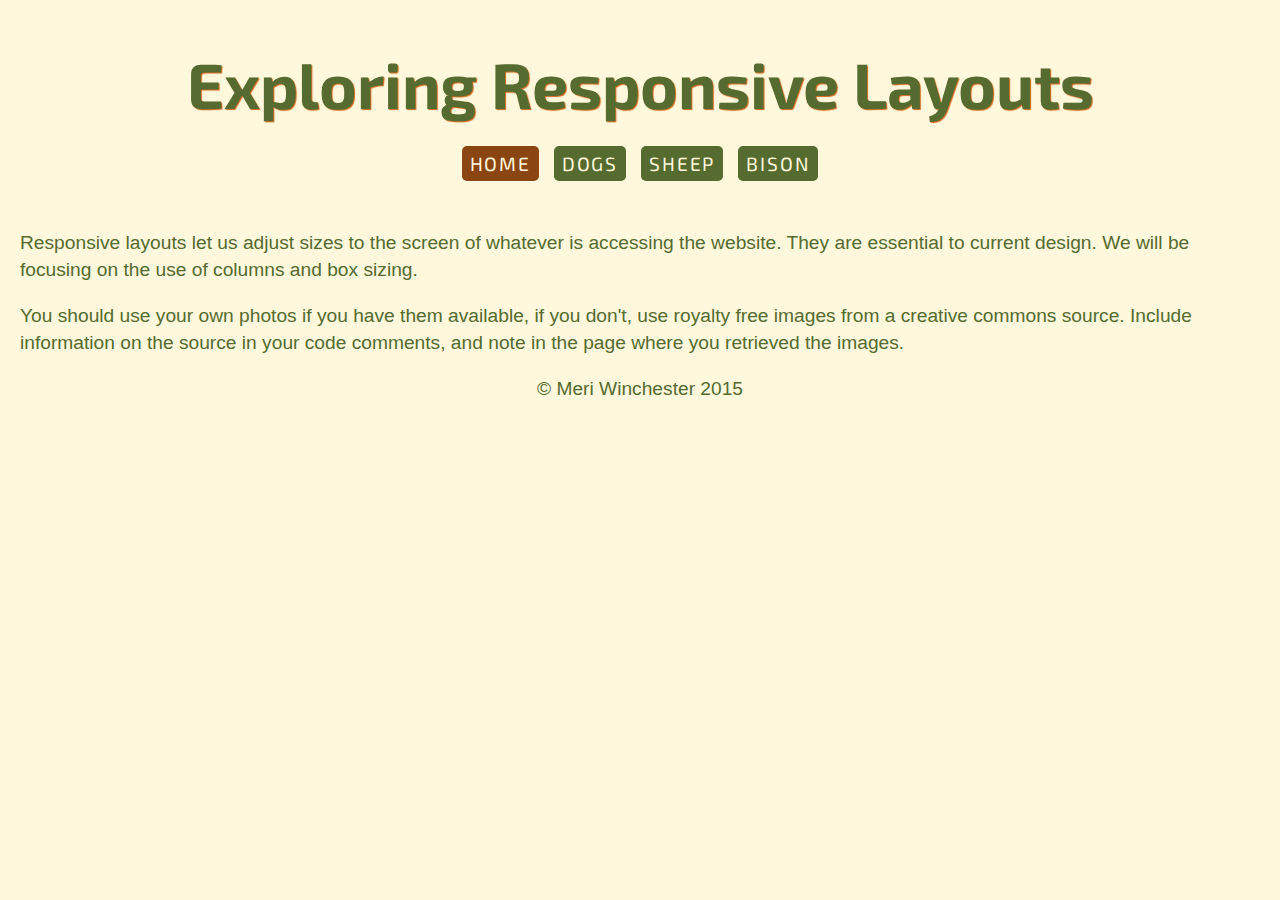
<file: index.html>
<!doctype html>
<html lang="en">

<head>
    <title>
        Exploring Layout
    </title>

    <link rel="stylesheet" href="styles.css">
</head>

<body>
    <div class="container">
        <header>

            <h1>Exploring Responsive Layouts</h1>

            <nav>
                <ul>
                    <li><a class="current" href="index.html">Home</a></li>
                    <li><a href="dogs.html">Dogs</a></li>
                    <li><a href="sheep.html">Sheep</a></li>
                    <li><a href="bison.html">Bison</a></li>
                </ul>
            </nav>

        </header>
        <main>

            <p>Responsive layouts let us adjust sizes to the screen of whatever is accessing the website. They are essential to current design. We will be focusing on the use of columns and box sizing.</p>
            <p>You should use your own photos if you have them available, if you don't, use royalty free images from a creative commons source. Include information on the source in your code comments, and note in the page where you retrieved the images.</p>


        </main>
        <footer>

            <p>&copy; Meri Winchester 2015</p>

        </footer>
    </div>
</body>

</html>
</file>
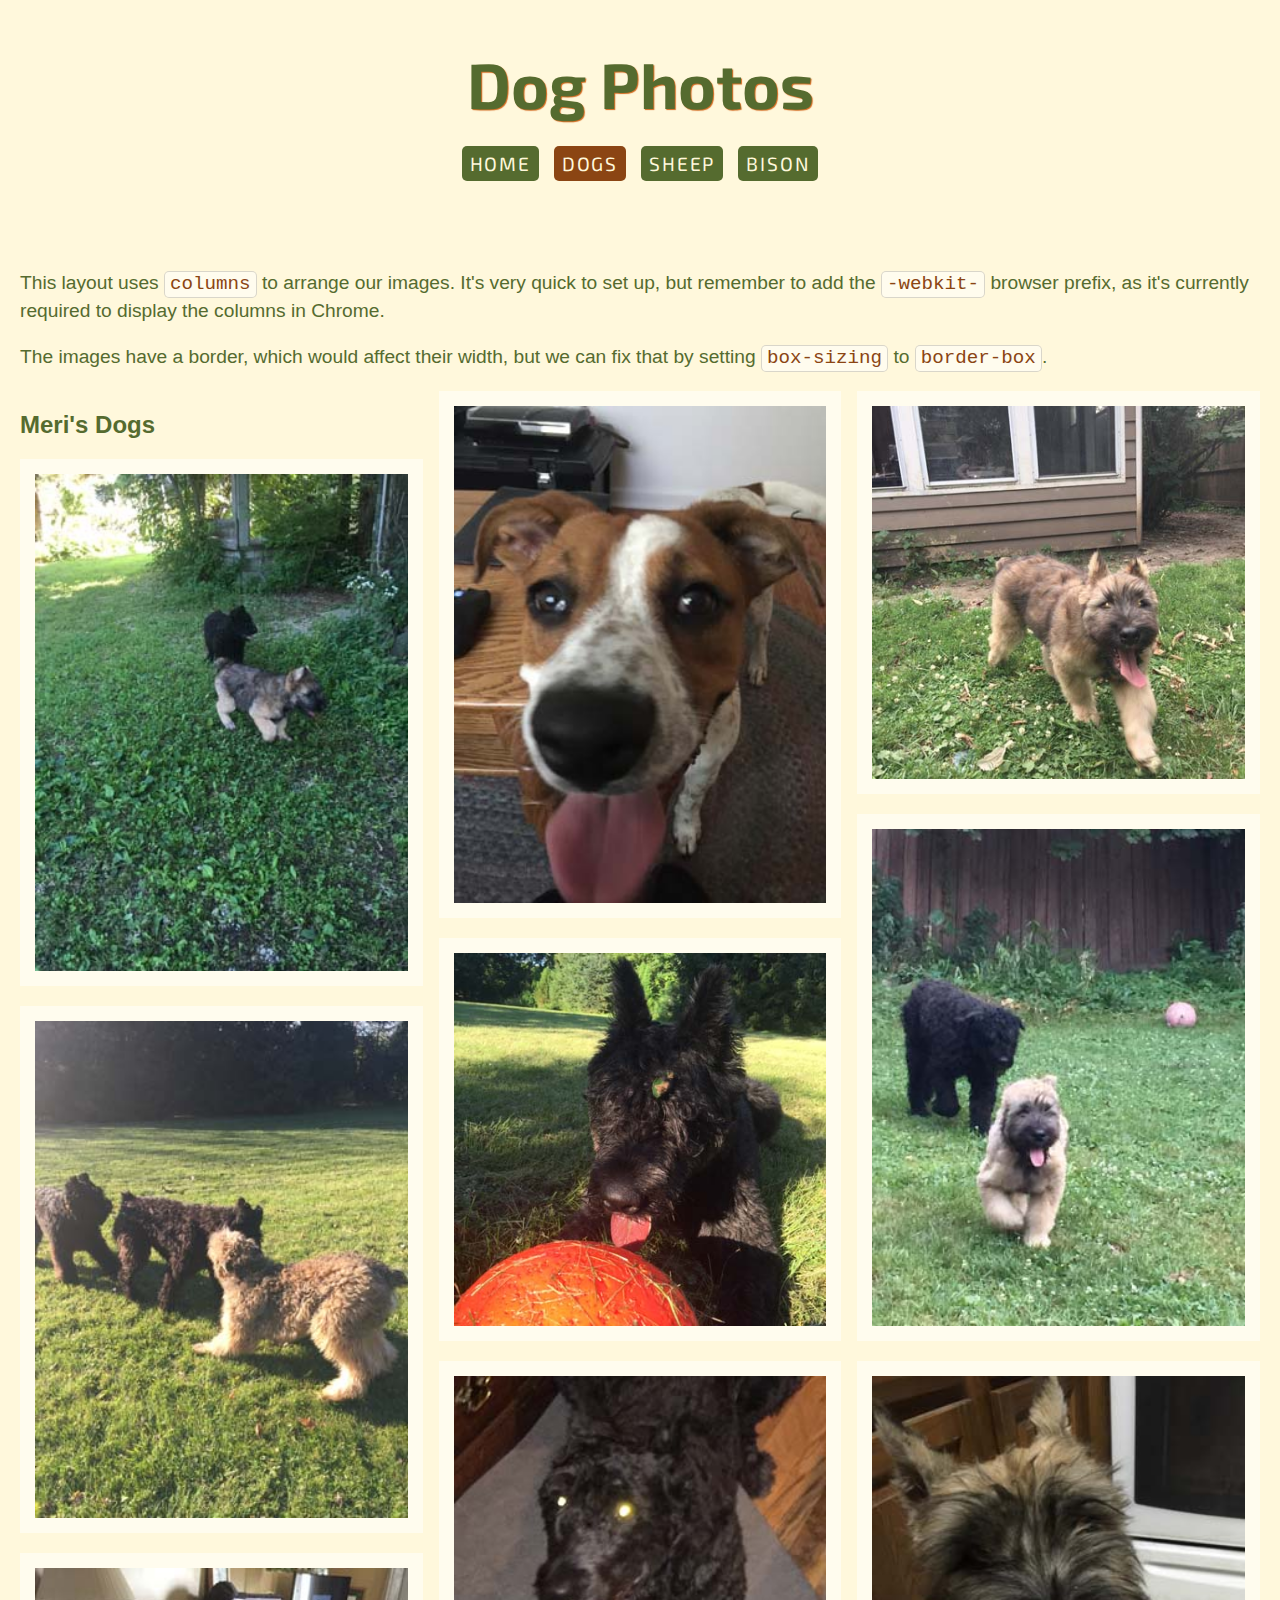
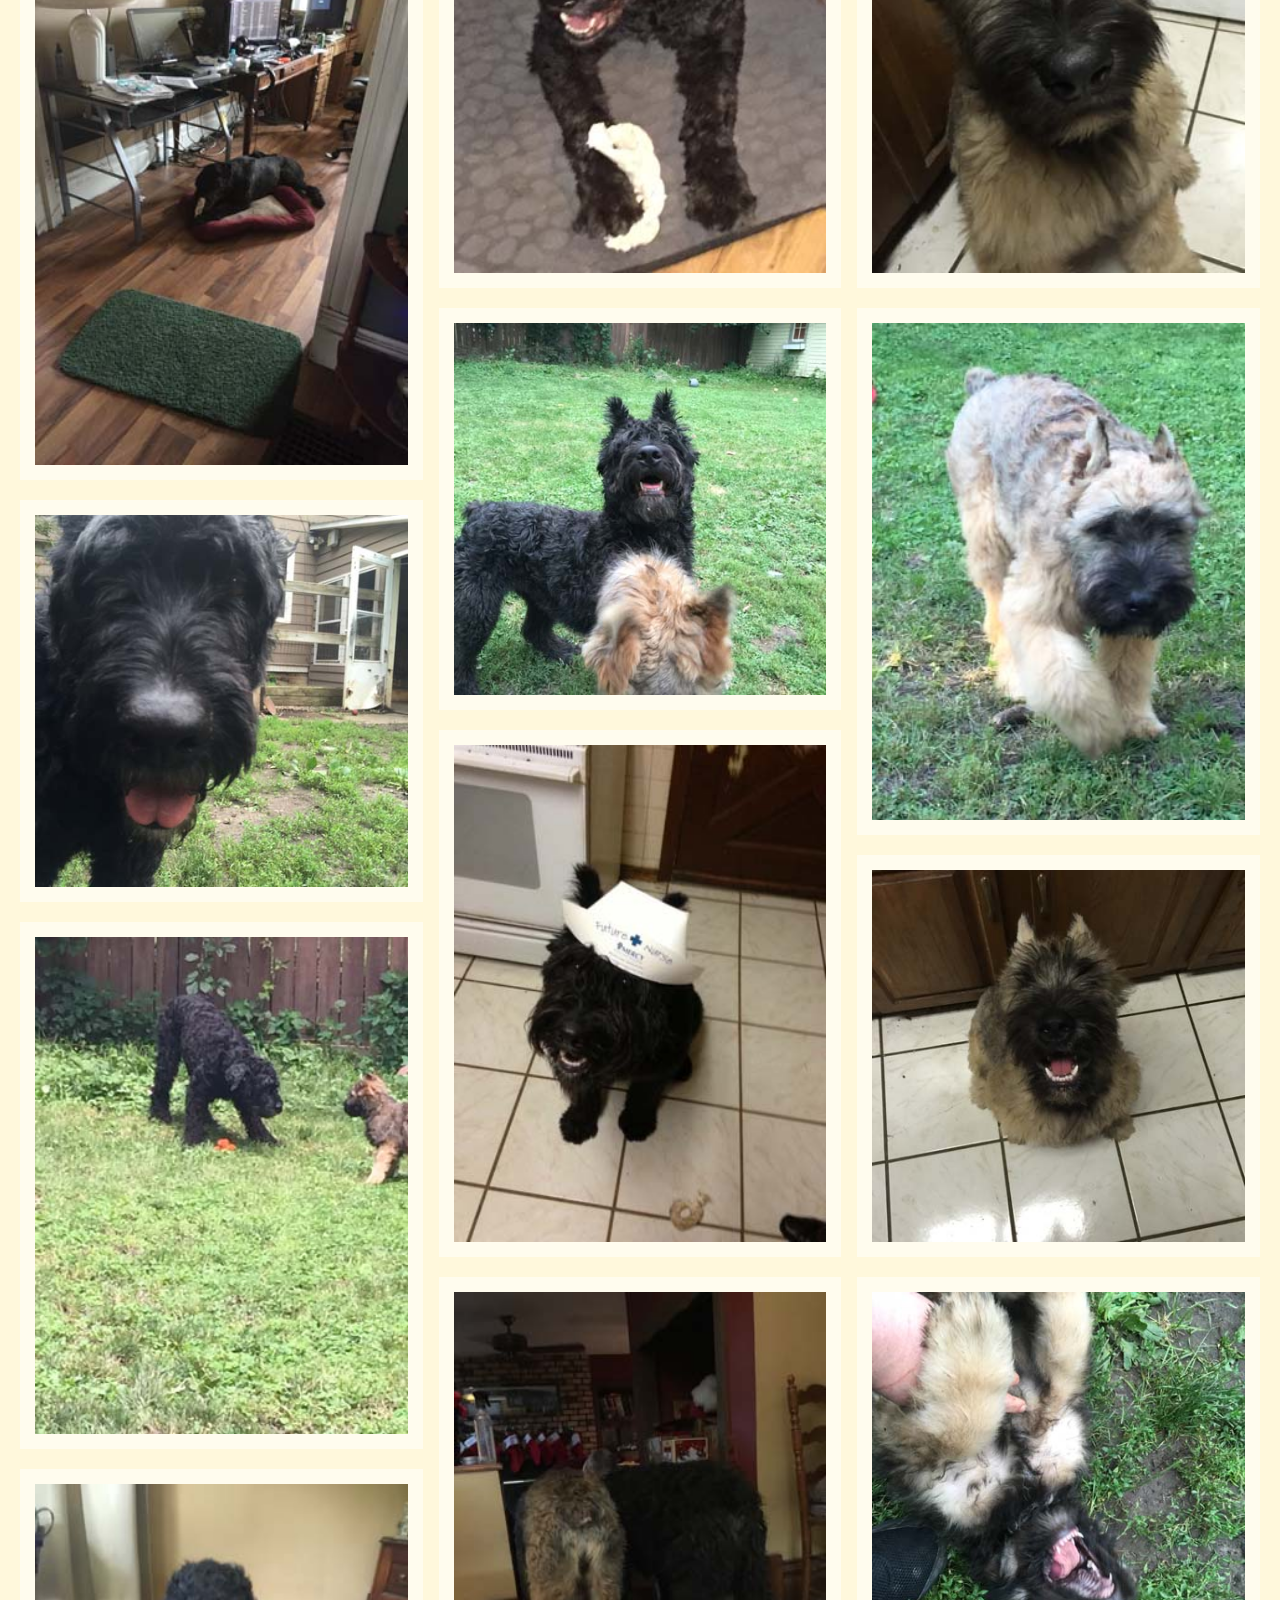
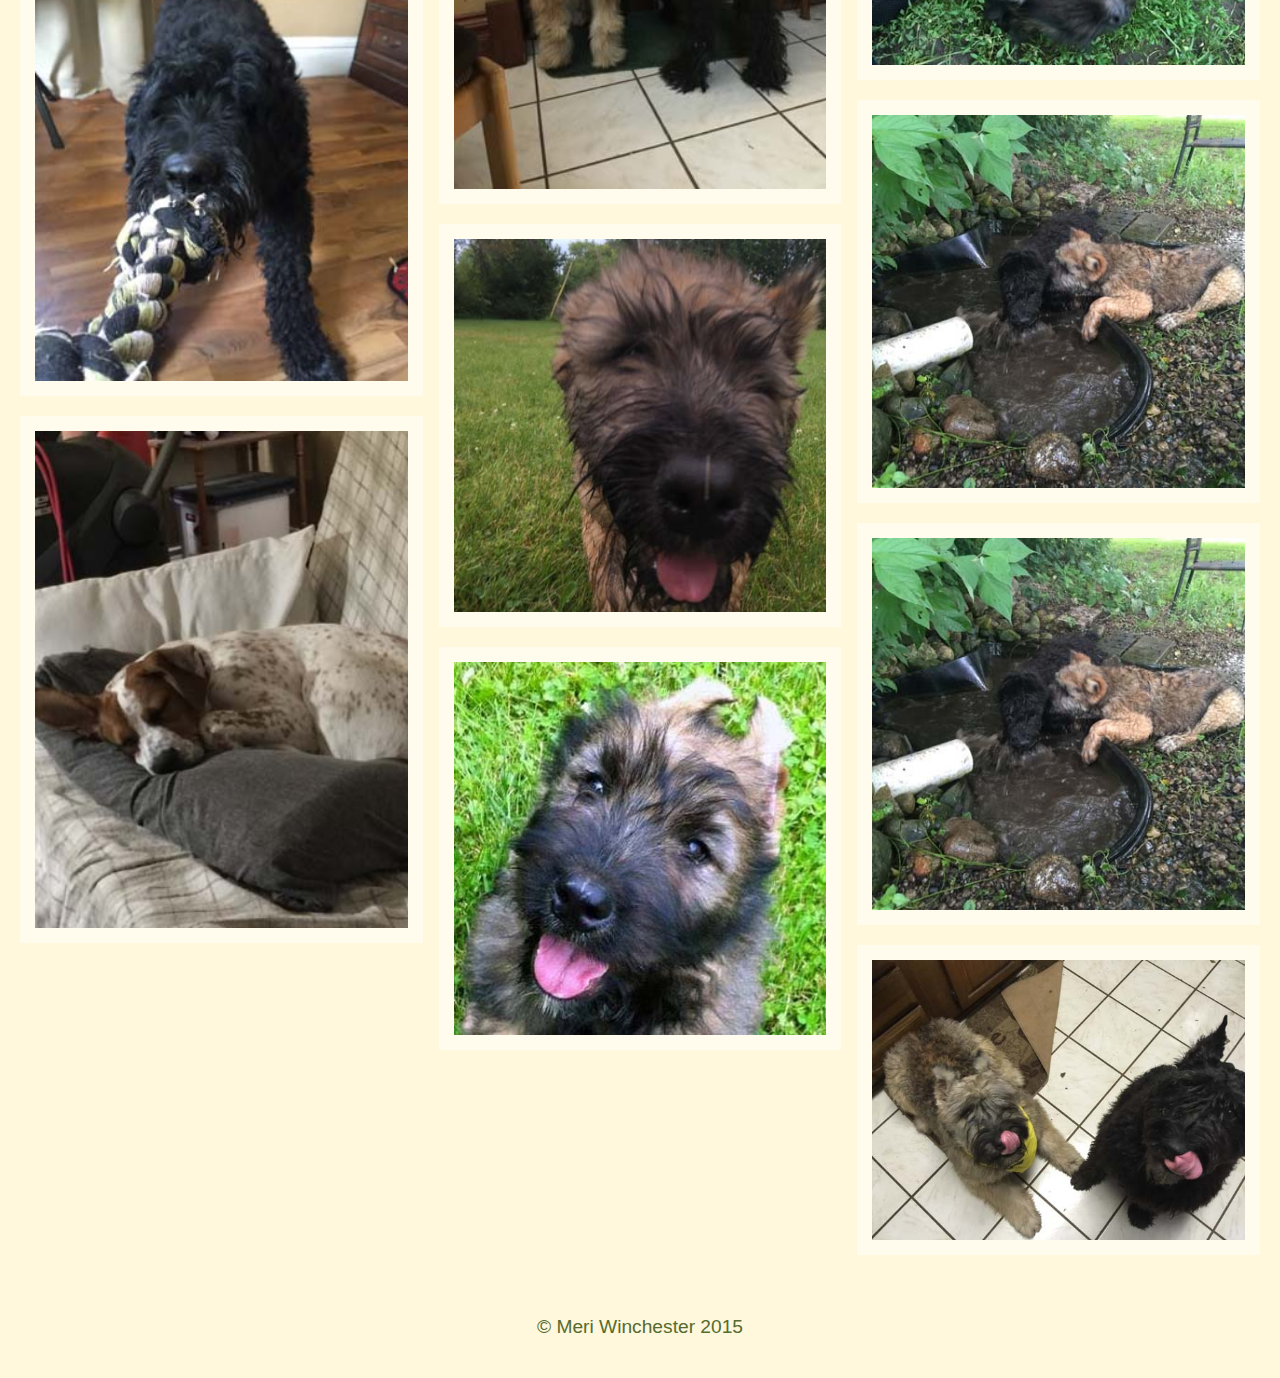
<file: dogs.html>
<!doctype html>
<html lang="en">

<head>
    <title>
        Meri's Dog Photos
    </title>

    <link rel="stylesheet" href="styles.css">
</head>

<body>
    <header>
        <div class="container">
            <h1>Dog Photos</h1>

            <nav>
                <ul>
                    <li><a href="index.html">Home</a></li>
                    <li><a class="current" href="dogs.html">Dogs</a></li>
                    <li><a href="sheep.html">Sheep</a></li>
                    <li><a href="bison.html">Bison</a></li>
                </ul>
            </nav>
        </div>
    </header>
    <main class="column-grid">
        <div class="container">
            <p>
                This layout uses <code>columns</code> to arrange our images. It's very quick to set up, but remember to add the <code>-webkit-</code> browser prefix, as it's currently required to display the columns in Chrome.
            </p>

            <p>
                The images have a border, which would affect their width, but we can fix that by setting <code>box-sizing</code> to <code>border-box</code>.
            </p>

            <section class="gallery">
                <h2>Meri's Dogs</h2>
                <figure>
                    <img src="images/brothers.jpg" alt="Bouviers">
                </figure>

                <figure>
                    <img src="images/brothers2.jpg" alt="Bouviers">
                </figure>

                <figure>
                    <img src="images/eli01.jpg" alt="Bouvier">
                </figure>

                <figure>
                    <img src="images/eli02.jpg" alt="Bouvier">
                </figure>

                <figure>
                    <img src="images/eliollie1.jpg" alt="Bouvier">
                </figure>

                <figure>
                    <img src="images/elitug.jpg" alt="Bouvier">
                </figure>

                <figure>
                    <img src="images/ender01.jpg" alt="Beagle mix">
                </figure>

                <figure>
                    <img src="images/ender02.jpg" alt="Beagle mix">
                </figure>

                <figure>
                    <img src="images/nessie.jpg" alt="Bouvier">
                </figure>

                <figure>
                    <img src="images/nessie02.jpg" alt="Bouvier">
                </figure>

                <figure>
                    <img src="images/nessie3.jpg" alt="Bouvier">
                </figure>

                <figure>
                    <img src="images/nessie01.jpg" alt="Bouvier">
                </figure>

                <figure>
                    <img src="images/nosey.jpg" alt="Bouvier">
                </figure>

                <figure>
                    <img src="images/ollie-wet.jpg" alt="Bouvier">
                </figure>

                <figure>
                    <img src="images/ollie01.jpg" alt="Bouvier">
                </figure>

                <figure>
                    <img src="images/ollie2.jpg" alt="Bouvier">
                </figure>

                <figure>
                    <img src="images/ollie3.jpg" alt="Bouvier">
                </figure>

                <figure>
                    <img src="images/ollie4.jpg" alt="Bouvier">
                </figure>

                <figure>
                    <img src="images/ollie5.jpg" alt="Bouvier">
                </figure>

                <figure>
                    <img src="images/ollie6.jpg" alt="Bouvier">
                </figure>

                <figure>
                    <img src="images/ollielaugh.jpg" alt="Bouvier">
                </figure>

                <figure>
                    <img src="images/olliepond.jpg" alt="Bouvier">
                </figure>

                <figure>
                    <img src="images/olliepond.jpg" alt="Bouvier">
                </figure>

                <figure>
                    <img src="images/omnom.jpg" alt="Bouvier">
                </figure>


            </section>
        </div>
    </main>
    <footer>
        <div class="container">
            <p>&copy; Meri Winchester 2015</p>
        </div>
    </footer>
</body>

</html>
</file>
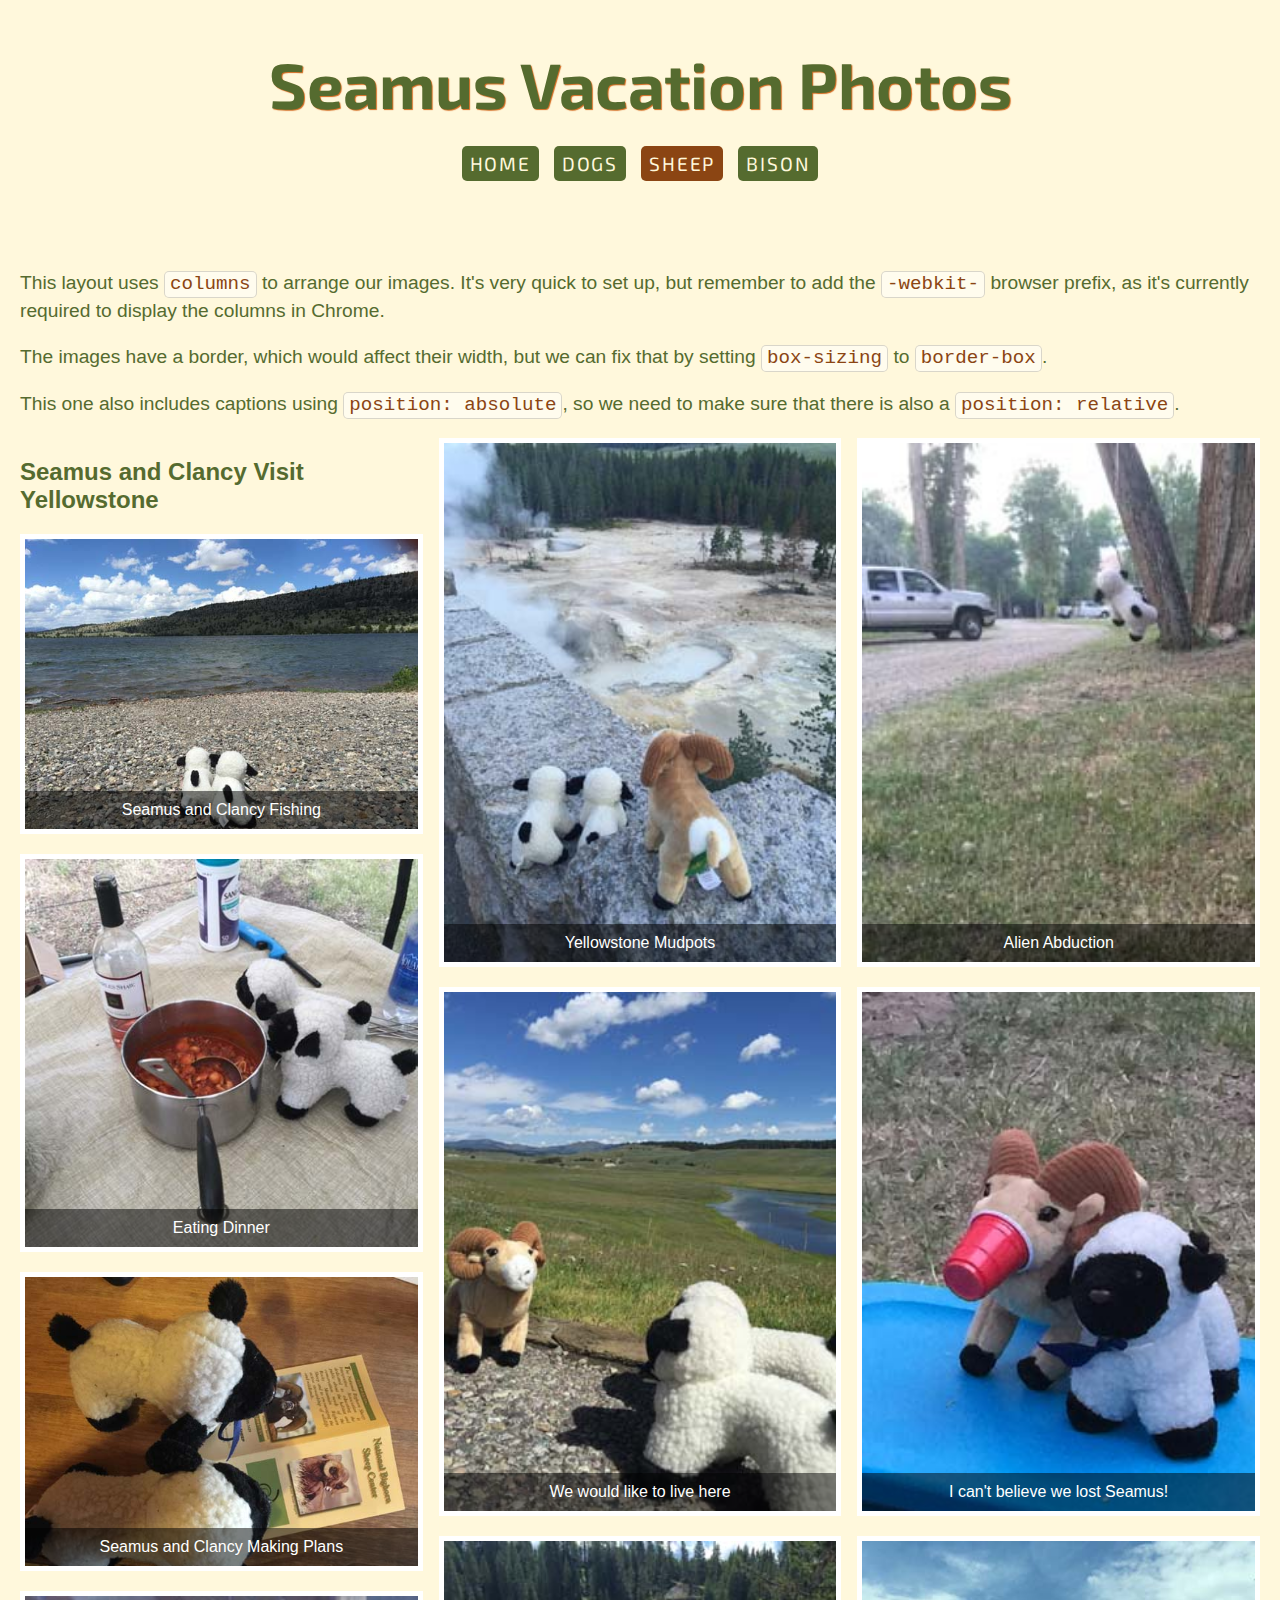
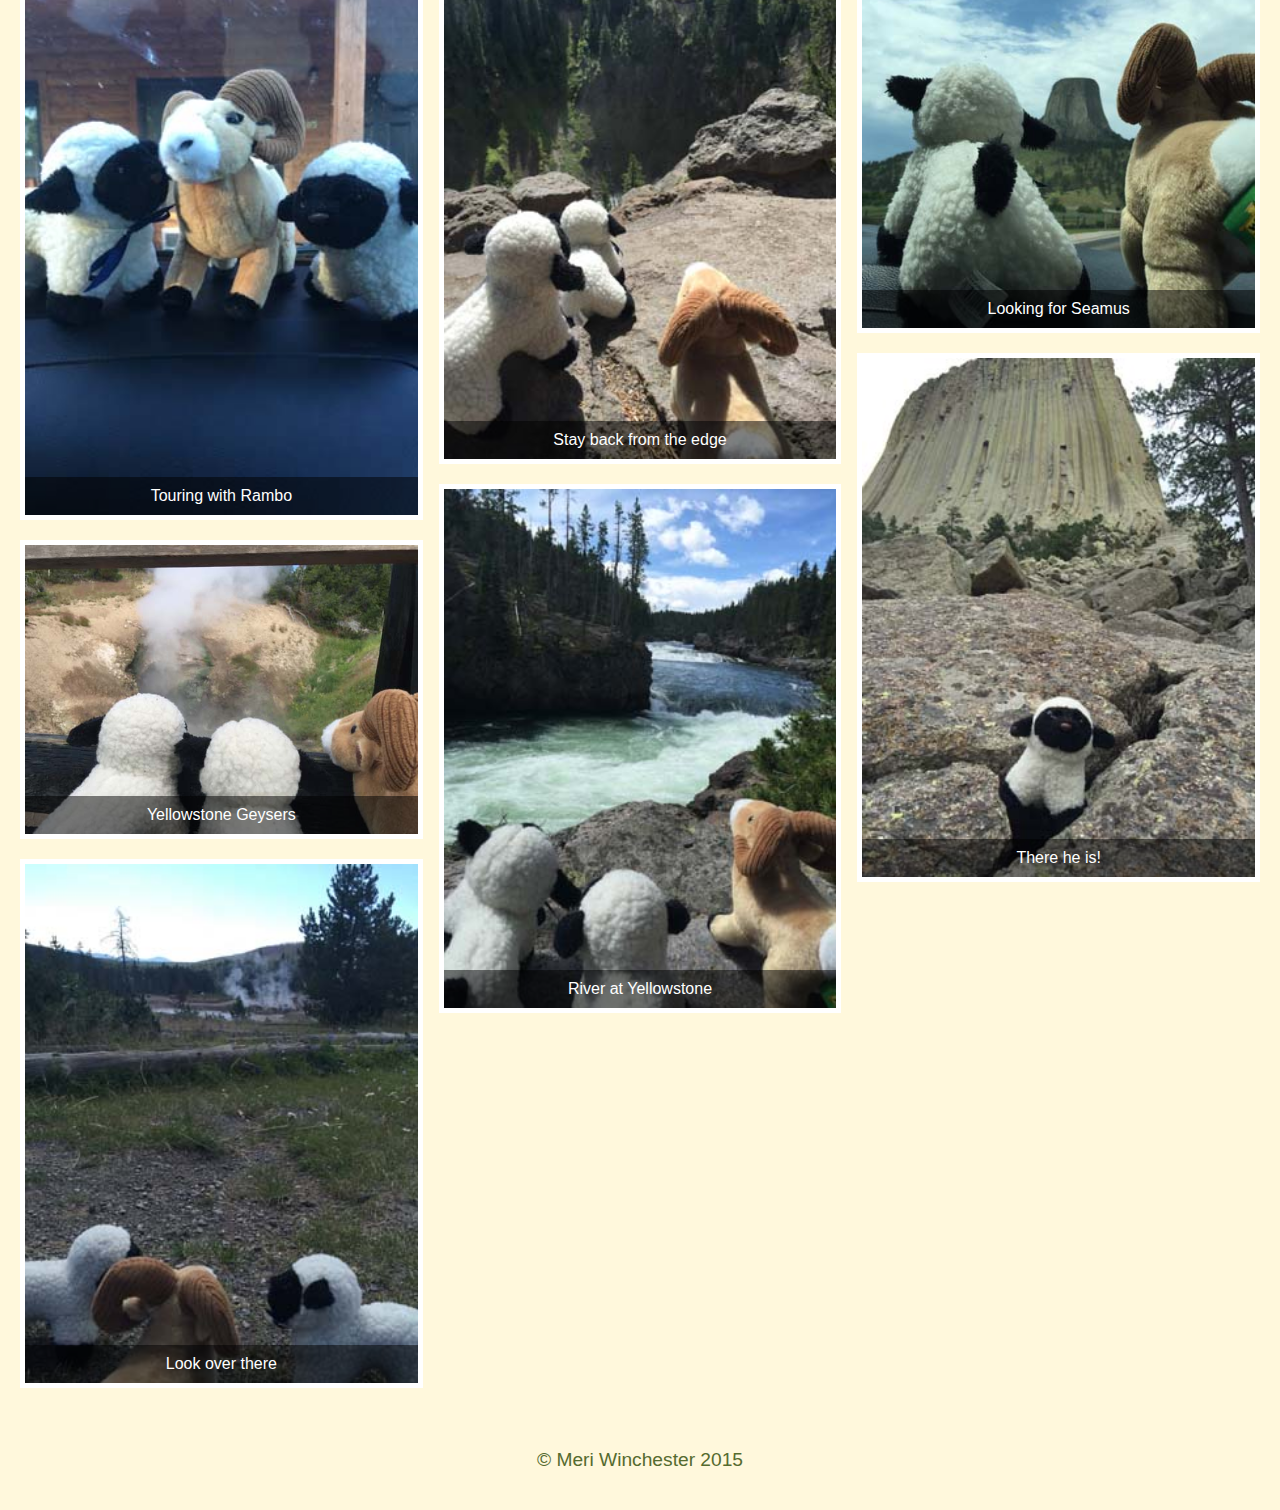
<file: sheep.html>
<!doctype html>
<html lang="en">

<head>
    <title>
        Seamus the Sheep on Vacation
    </title>

    <link rel="stylesheet" href="styles.css">
</head>

<body>
    <header>
        <div class="container">
            <h1>Seamus Vacation Photos</h1>

            <nav>
                <ul>
                    <li><a href="index.html">Home</a></li>
                    <li><a href="dogs.html">Dogs</a></li>
                    <li><a class="current" href="sheep.html">Sheep</a></li>
                    <li><a href="bison.html">Bison</a></li>
                </ul>
            </nav>
        </div>
    </header>
    <main class="caption-grid">
        <div class="container">
            <p>
                This layout uses <code>columns</code> to arrange our images. It's very quick to set up, but remember to add the <code>-webkit-</code> browser prefix, as it's currently required to display the columns in Chrome.
            </p>

            <p>
                The images have a border, which would affect their width, but we can fix that by setting <code>box-sizing</code> to <code>border-box</code>.
            </p>

            <p>
                This one also includes captions using <code>position: absolute</code>, so we need to make sure that there is also a <code>position: relative</code>.
            </p>

            <section class="gallery">
                <h2>Seamus and Clancy Visit Yellowstone</h2>
                <figure>
                    <img src="images/fishing.jpg" alt="Seamus and Clancy Fishing">
                    <figcaption>Seamus and Clancy Fishing</figcaption>
                </figure>

                <figure>
                    <img src="images/dinner.jpg" alt="Eating Dinner">
                    <figcaption>Eating Dinner</figcaption>
                </figure>

                <figure>
                    <img src="images/plans.jpg" alt="Seamus and Clancy making plans">
                    <figcaption>Seamus and Clancy Making Plans</figcaption>
                </figure>

                <figure>
                    <img src="images/rambo1.jpg" alt="Touring with Rambo">
                    <figcaption>Touring with Rambo</figcaption>
                </figure>

                <figure>
                    <img src="images/rambo2.jpg" alt="Yellowstone geysers">
                    <figcaption>Yellowstone Geysers</figcaption>
                </figure>

                <figure>
                    <img src="images/rambo3.jpg" alt="yellowstone">
                    <figcaption>Look over there</figcaption>
                </figure>

                <figure>
                    <img src="images/rambo4.jpg" alt="yellowstone mudpots">
                    <figcaption>Yellowstone Mudpots</figcaption>
                </figure>

                <figure>
                    <img src="images/rambo5.jpg" alt="Valley at yellowstone">
                    <figcaption>We would like to live here</figcaption>
                </figure>

                <figure>
                    <img src="images/rambo6.jpg" alt="view of yellowstone">
                    <figcaption>Stay back from the edge</figcaption>
                </figure>

                <figure>
                    <img src="images/rambo7.jpg" alt="river at yellowstone">
                    <figcaption>River at Yellowstone</figcaption>
                </figure>

                <figure>
                    <img src="images/abduction.jpg" alt="alien abduction">
                    <figcaption>Alien Abduction</figcaption>
                </figure>

                <figure>
                    <img src="images/ohno.jpg" alt="Stuffed Ram drinking from red solo cup">
                    <figcaption>I can't believe we lost Seamus!</figcaption>
                </figure>

                <figure>
                    <img src="images/devilstower.jpg" alt="Devi's tower at a distance">
                    <figcaption>Looking for Seamus</figcaption>
                </figure>

                <figure>
                    <img src="images/devilstower2.jpg" alt="Seamus the sheep in front of Devil's tower">
                    <figcaption>There he is!</figcaption>
                </figure>



            </section>
        </div>
    </main>
    <footer>
        <div class="container">
            <p>&copy; Meri Winchester 2015</p>
        </div>
    </footer>
</body>

</html>
</file>
<file: styles.css>
@import url(https://fonts.googleapis.com/css?family=Exo+2:400italic);

/* Google fonts...comming soon */

body {
    font-family: Helvetica, Arial, sans-serif;
    font-size: 16px;
    background-color: cornsilk;
    color: darkolivegreen;
    margin: 0;
    padding: 0;
}

header {
    text-align: center;
    padding: 25px;
}

header h1 {
    margin-top: 0;
    margin-bottom: 0.3em;
    font-size: 4em;
    font-family: 'Exo 2', sans-serif;
    text-shadow: 1px 1px 1px chocolate;
}

nav ul {
    margin: 0;
    padding: 0;
}

nav li {
    display: inline-block;
    list-style-type: none;
}

nav a {
    text-decoration: none;
    background: darkolivegreen;
    color: cornsilk;
    padding: 3px 5px;
    border: 3px solid transparent;
    /* Makes room for the border width on hover */
    border-radius: 5px;
    margin: 5px;
    font-family: 'Exo 2', sans-serif;
    font-size: 1.2em;
    text-transform: uppercase;
    letter-spacing: 0.1em;
    /* Relative to the font size */
    -webkit-transition: all 0.2s ease-in-out;
    transition: all 0.2s ease-in-out;
    display: inline-block;
}

nav a.current {
    background: saddlebrown;
}

nav a:hover {
    background: saddlebrown;
    border-color: saddlebrown;
}

.container {
    max-width: 80em;
    margin: 0 auto;
    padding: 20px;
}

p {
    font-size: 1.2em;
    line-height: 140%;
}

.intro-paragraph {
    /* You do not need this; I am just using it in my paragraphs */
    text-align: center;
}

code {
    /* You do not need this; I am just using it in my paragraphs */
    display: inline-block;
    background: rgba(255, 255, 255, .5);
    padding: 0px 6px;
    border-radius: 5px;
    box-shadow: inset 0 0 0 1px rgba(0, 0, 0, 0.15);
    color: saddlebrown;
    font-weight: 400;
}

footer {
    text-align: center;
}


/* Tools: Clearfix */

.clearfix:before,
.clearfix:after {
    content: '';
    display: table;
}

.clearfix:after {
    clear: both;
}


/* All Grids */

figure {
    margin: 0;
}

figure img {
    width: 100%;
    display: block;
}


/* Grid Layout: Float */

.float-grid figure {
    width: 25%;
    float: left;
    margin: 0;
}

.float-grid figure:nth-of-type(4n+1) {
    /* Selects the first image of each row (because 4 columns) and clears the float to make sure that it lines up in a grid */
    clear: left;
}


/* Column Grid */

.column-grid .gallery {
    /* Remember the browser prefixes! */
    -webkit-columns: 3;
    -moz-columns: 3;
    columns: 3;
}

.column-grid figure {
    margin: 0 0 20px;
    width: 100%;
}

.column-grid figure img {
    border: 15px solid rgba(255, 255, 255, 0.5);
    box-sizing: border-box;
    /* Otherwise the border would add to the width of the image box */
}


/* Caption Gallery */

.caption-grid .gallery {
    /* Remember the browser prefixes! */
    -webkit-columns: 3;
    -moz-columns: 3;
    columns: 3;
}

.caption-grid figure {
    margin: 0 0 20px;
    width: 100%;
    position: relative;
    /* We need a relative each time we have an absolute */
}

.caption-grid figcaption {
    padding: 10px;
    background: rgba(0, 0, 0, 0.5);
    color: #fff;
    text-align: center;
    border-style: solid;
    border-color: #fff;
    border-width: 0 5px 5px;
    position: absolute;
    /* We must have a position: relative; on a parent element to make sure this lines up in the right place */
    width: 100%;
    bottom: 0px;
    /* Could be top if you want the captions to, well, be at the top of the figure */
}

.caption-grid figure img {
    border-width: 5px 5px 0;
}

.caption-grid figcaption,
.caption-grid figure img {
    border-style: solid;
    border-color: #fff;
    box-sizing: border-box;
}
</file>
